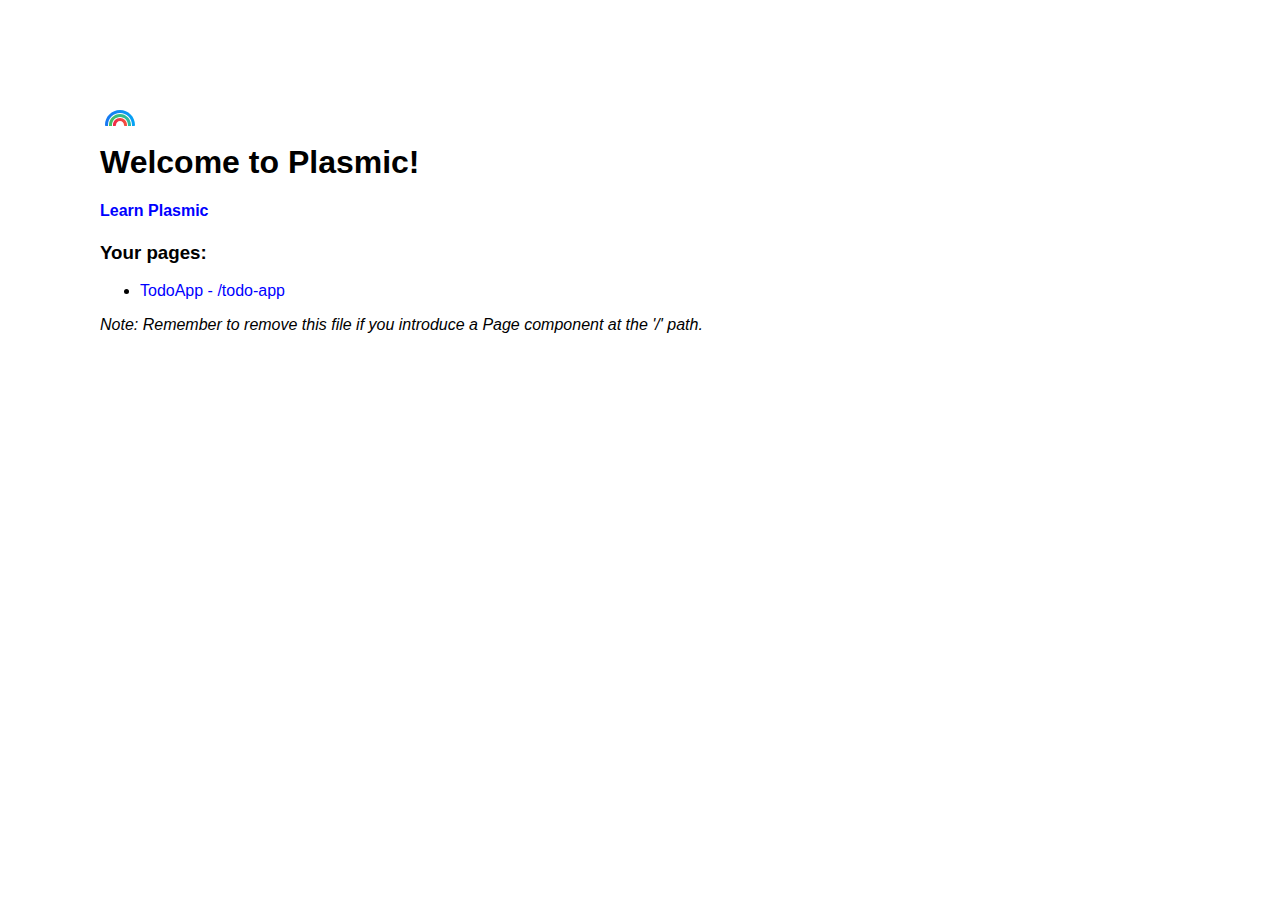
<file: index.html>
<!DOCTYPE html><html><head><meta charSet="utf-8"/><meta name="viewport" content="width=device-width"/><meta name="next-head-count" content="2"/><link rel="preload" href="/_next/static/css/6e9ef204d6fd7ac61493.css" as="style"/><link rel="stylesheet" href="/_next/static/css/6e9ef204d6fd7ac61493.css" data-n-g=""/><noscript data-n-css=""></noscript><link rel="preload" href="/_next/static/chunks/webpack-50bee04d1dc61f8adf5b.js" as="script"/><link rel="preload" href="/_next/static/chunks/framework.4b1beca48388539e3889.js" as="script"/><link rel="preload" href="/_next/static/chunks/f6078781a05fe1bcb0902d23dbbb2662c8d200b3.aa8e5050e2a558461261.js" as="script"/><link rel="preload" href="/_next/static/chunks/main-efbe81975bebf81ac90d.js" as="script"/><link rel="preload" href="/_next/static/chunks/pages/_app-33c6d42fc3518e3f0e6c.js" as="script"/><link rel="preload" href="/_next/static/chunks/pages/index-796d490bcee78b44d9bc.js" as="script"/></head><body><div id="__next"><div style="width:100%;padding:100px;align-content:center"><header><img src="[data-uri]" alt=""/><h1 style="margin:0">Welcome to Plasmic!</h1><h4><a style="color:blue" href="https://www.plasmic.app/learn/" target="_blank" rel="noopener noreferrer">Learn Plasmic</a></h4><h3>Your pages:</h3><ul><li><a style="color:blue" href="/todo-app">TodoApp - /todo-app</a></li></ul><p><i>Note: Remember to remove this file if you introduce a Page component at the &#x27;/&#x27; path.</i></p></header></div></div><script id="__NEXT_DATA__" type="application/json">{"props":{"pageProps":{}},"page":"/","query":{},"buildId":"bWt_n7lXeL_yjIVMznAER","nextExport":true,"autoExport":true,"isFallback":false}</script><script nomodule="" src="/_next/static/chunks/polyfills-4f14e8c8ea1352d3ef0d.js"></script><script src="/_next/static/chunks/webpack-50bee04d1dc61f8adf5b.js" async=""></script><script src="/_next/static/chunks/framework.4b1beca48388539e3889.js" async=""></script><script src="/_next/static/chunks/f6078781a05fe1bcb0902d23dbbb2662c8d200b3.aa8e5050e2a558461261.js" async=""></script><script src="/_next/static/chunks/main-efbe81975bebf81ac90d.js" async=""></script><script src="/_next/static/chunks/pages/_app-33c6d42fc3518e3f0e6c.js" async=""></script><script src="/_next/static/chunks/pages/index-796d490bcee78b44d9bc.js" async=""></script><script src="/_next/static/bWt_n7lXeL_yjIVMznAER/_buildManifest.js" async=""></script><script src="/_next/static/bWt_n7lXeL_yjIVMznAER/_ssgManifest.js" async=""></script></body></html>
</file>
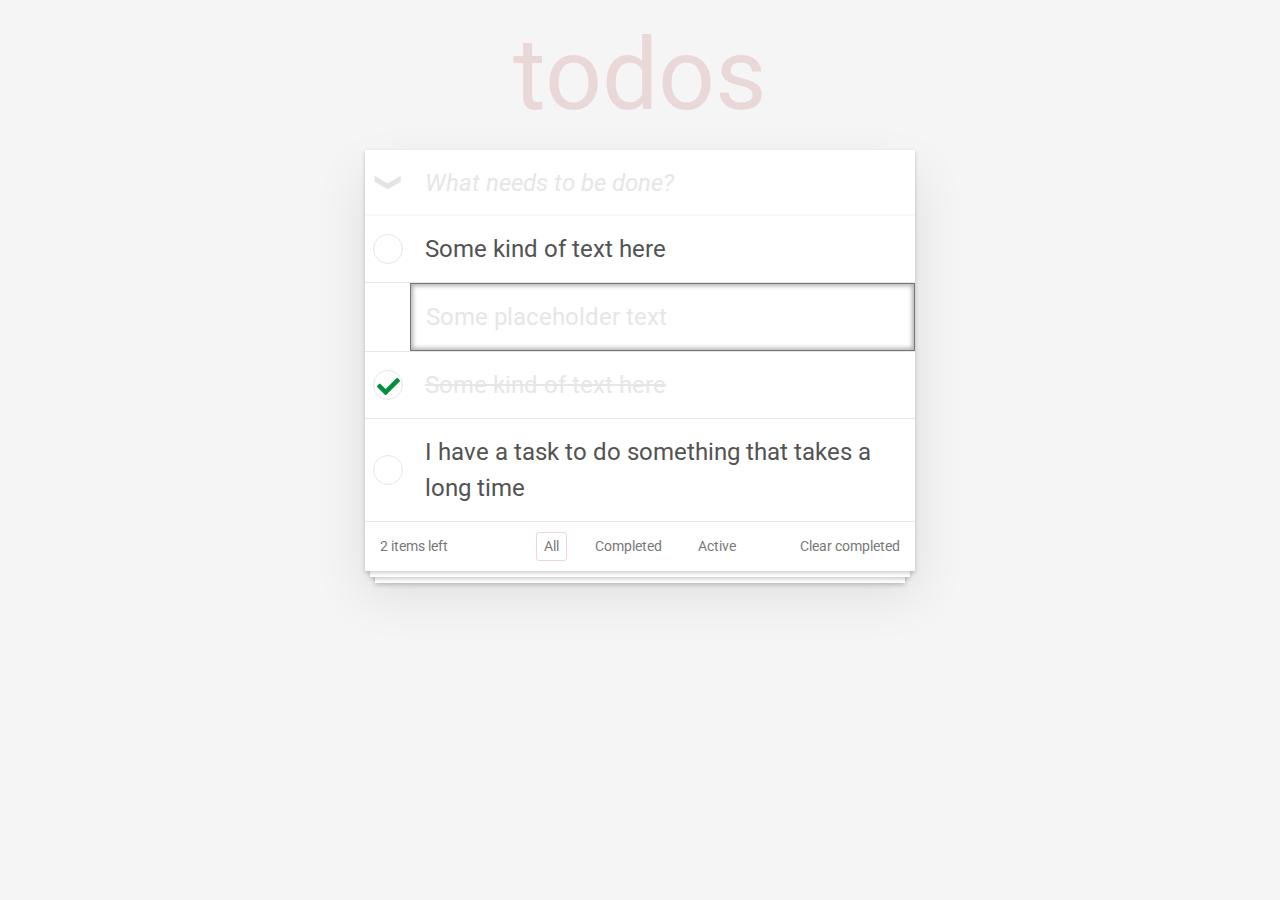
<file: todo-app.html>
<!DOCTYPE html><html><head><meta name="viewport" content="width=device-width"/><meta charSet="utf-8"/><title></title><meta name="next-head-count" content="3"/><link rel="preload" href="/_next/static/css/6e9ef204d6fd7ac61493.css" as="style"/><link rel="stylesheet" href="/_next/static/css/6e9ef204d6fd7ac61493.css" data-n-g=""/><link rel="preload" href="/_next/static/css/6a171bde6144ed8dbefd.css" as="style"/><link rel="stylesheet" href="/_next/static/css/6a171bde6144ed8dbefd.css" data-n-p=""/><noscript data-n-css=""></noscript><link rel="preload" href="/_next/static/chunks/webpack-50bee04d1dc61f8adf5b.js" as="script"/><link rel="preload" href="/_next/static/chunks/framework.4b1beca48388539e3889.js" as="script"/><link rel="preload" href="/_next/static/chunks/f6078781a05fe1bcb0902d23dbbb2662c8d200b3.aa8e5050e2a558461261.js" as="script"/><link rel="preload" href="/_next/static/chunks/main-efbe81975bebf81ac90d.js" as="script"/><link rel="preload" href="/_next/static/chunks/pages/_app-33c6d42fc3518e3f0e6c.js" as="script"/><link rel="preload" href="/_next/static/chunks/pages/todo-app-b87fed5dc659be9c76db.js" as="script"/></head><body><div id="__next"><div class="plasmic__default_style_plasmic_page_wrapper__17wzu"><div class="plasmic__default_style_all__1QizC plasmic_todo_mvc_root_reset__2NxGO PlasmicTodoApp_root__3pxQk"><div class="plasmic__default_style_all__1QizC plasmic__default_style___wab_text__1BDc3 PlasmicTodoApp_appTitle__1soxF">todos</div><div class="plasmic__default_style_all__1QizC PlasmicTodoApp_box__dmh5M__3yP7B"><div class="plasmic__default_style_all__1QizC PlasmicTodoApp_appBody__2vNJi"><div class="plasmic__default_style_all__1QizC plasmic_todo_mvc_root_reset__2NxGO PlasmicHeader_headerContainer__1URH9 __wab_instance PlasmicTodoApp_header__1pyEB"><div class="plasmic__default_style_all__1QizC PlasmicHeader_box__3lREm"><img alt="" class="plasmic__default_style_img__3g8in plasmic__default_style_all__1QizC PlasmicHeader_img__3Kp3k" role="img" src="[data-uri]"/></div><input type="text" class="plasmic__default_style_input__1SIfv plasmic__default_style_all__1QizC PlasmicHeader_textbox__3kiem" placeholder="What needs to be done?"/></div><div class="plasmic__default_style_all__1QizC PlasmicTodoApp_tasksContainer__1Ses-"><div class="plasmic__default_style_all__1QizC plasmic_todo_mvc_root_reset__2NxGO PlasmicTask_root__1u4LP __wab_instance PlasmicTodoApp_task__hewN__2VOdG"><div class="plasmic__default_style_all__1QizC PlasmicTask_box__ondqo__2AQCY"><div class="plasmic__default_style_all__1QizC PlasmicTask_box__sIvYk__69TYy"></div></div><div class="plasmic__default_style_all__1QizC PlasmicTask_box__pLiH__1DuVz"><div class="plasmic__default_style_all__1QizC PlasmicTask_box__stA__2djim"><div class="__wab_slot PlasmicTask_slotChildren__1fNRB"><div class="__wab_slot-string-wrapper">Some kind of text here</div></div></div><div class="plasmic__default_style_all__1QizC PlasmicTask_box__vDm8S__3MZhB"><button class="plasmic__default_style_button__3IN4h plasmic__default_style_all__1QizC plasmic__default_style___wab_text__1BDc3 PlasmicTask_button__32pL3">×</button></div></div></div><div class="plasmic__default_style_all__1QizC plasmic_todo_mvc_root_reset__2NxGO PlasmicTask_root__1u4LP PlasmicTask_root__state_editing__ewUFq __wab_instance PlasmicTodoApp_task__kX9M0__1KxWL"><div class="plasmic__default_style_all__1QizC PlasmicTask_box__ondqo__2AQCY"></div><div class="plasmic__default_style_all__1QizC PlasmicTask_box__pLiH__1DuVz PlasmicTask_box__state_editing__pLiHvOl7__2rl5I"><input type="text" class="plasmic__default_style_input__1SIfv plasmic__default_style_all__1QizC PlasmicTask_textbox__ZDOnQ PlasmicTask_textbox__state_editing__1O2s-" placeholder="Some placeholder text"/></div></div><div class="plasmic__default_style_all__1QizC plasmic_todo_mvc_root_reset__2NxGO PlasmicTask_root__1u4LP undefined __wab_instance PlasmicTodoApp_task__ukWol__IBN_i"><div class="plasmic__default_style_all__1QizC PlasmicTask_box__ondqo__2AQCY"><div class="plasmic__default_style_all__1QizC PlasmicTask_box__sIvYk__69TYy"><img alt="" class="plasmic__default_style_img__3g8in plasmic__default_style_all__1QizC PlasmicTask_img__2o9tu PlasmicTask_img__state_checked__380Eg" role="img" src="[data-uri]"/></div></div><div class="plasmic__default_style_all__1QizC PlasmicTask_box__pLiH__1DuVz"><div class="plasmic__default_style_all__1QizC PlasmicTask_box__stA__2djim"><div class="__wab_slot PlasmicTask_slotChildren__1fNRB PlasmicTask_slotChildren__state_checked__1whki"><div class="__wab_slot-string-wrapper">Some kind of text here</div></div></div><div class="plasmic__default_style_all__1QizC PlasmicTask_box__vDm8S__3MZhB"><button class="plasmic__default_style_button__3IN4h plasmic__default_style_all__1QizC plasmic__default_style___wab_text__1BDc3 PlasmicTask_button__32pL3">×</button></div></div></div><div class="plasmic__default_style_all__1QizC plasmic_todo_mvc_root_reset__2NxGO PlasmicTask_root__1u4LP __wab_instance PlasmicTodoApp_task___4Si1L__2WQuT"><div class="plasmic__default_style_all__1QizC PlasmicTask_box__ondqo__2AQCY"><div class="plasmic__default_style_all__1QizC PlasmicTask_box__sIvYk__69TYy"></div></div><div class="plasmic__default_style_all__1QizC PlasmicTask_box__pLiH__1DuVz"><div class="plasmic__default_style_all__1QizC PlasmicTask_box__stA__2djim"><div class="__wab_slot PlasmicTask_slotChildren__1fNRB"><div class="__wab_slot-string-wrapper">I have a task to do something that takes a long time</div></div></div><div class="plasmic__default_style_all__1QizC PlasmicTask_box__vDm8S__3MZhB"><button class="plasmic__default_style_button__3IN4h plasmic__default_style_all__1QizC plasmic__default_style___wab_text__1BDc3 PlasmicTask_button__32pL3">×</button></div></div></div></div><div class="plasmic__default_style_all__1QizC plasmic_todo_mvc_root_reset__2NxGO PlasmicFooter_footerContainer__3LgXz __wab_instance PlasmicTodoApp_footer__nPzGn"><div class="plasmic__default_style_all__1QizC PlasmicFooter_box__whp6I__3Wtur undefined"><div class="__wab_slot PlasmicFooter_slotCount__X-LU3"><div class="__wab_slot-string-wrapper">2</div></div><div class="plasmic__default_style_all__1QizC plasmic__default_style___wab_text__1BDc3 PlasmicFooter_box__mqLy8__2VCjI"> items left</div></div><div class="plasmic__default_style_all__1QizC PlasmicFooter_box__owaGf__2HfBG"><div class="__wab_flex-container"><div class="plasmic__default_style_all__1QizC plasmic_todo_mvc_root_reset__2NxGO PlasmicToggleButton_root__1xDuG PlasmicToggleButton_root__state_selected__2THfJ __wab_instance PlasmicFooter_toggleButton__haXcK__1QvQD"><div class="__wab_slot PlasmicToggleButton_slotChildren__aDrGG undefined"><div class="__wab_slot-string-wrapper">All</div></div></div><div class="plasmic__default_style_all__1QizC plasmic_todo_mvc_root_reset__2NxGO PlasmicToggleButton_root__1xDuG __wab_instance PlasmicFooter_toggleButton__wYvAr__7B86V"><div class="__wab_slot PlasmicToggleButton_slotChildren__aDrGG"><div class="__wab_slot-string-wrapper">Completed</div></div></div><div class="plasmic__default_style_all__1QizC plasmic_todo_mvc_root_reset__2NxGO PlasmicToggleButton_root__1xDuG __wab_instance PlasmicFooter_toggleButton__l8Dec__17vTa"><div class="__wab_slot PlasmicToggleButton_slotChildren__aDrGG"><div class="__wab_slot-string-wrapper">Active</div></div></div></div></div><div class="plasmic__default_style_all__1QizC plasmic__default_style___wab_text__1BDc3 PlasmicFooter_box__stRex__3OnW5 PlasmicFooter_box__state_hasCompleted__stRexriW52__ZOex2">Clear completed</div></div></div><div class="plasmic__default_style_all__1QizC PlasmicTodoApp_fakeStack__HNuPo"><div class="plasmic__default_style_all__1QizC PlasmicTodoApp_box__i1LCl__2_Px9"></div><div class="plasmic__default_style_all__1QizC PlasmicTodoApp_box__f81Wn__22tP-"></div></div></div></div></div></div><script id="__NEXT_DATA__" type="application/json">{"props":{"pageProps":{}},"page":"/todo-app","query":{},"buildId":"bWt_n7lXeL_yjIVMznAER","nextExport":true,"autoExport":true,"isFallback":false}</script><script nomodule="" src="/_next/static/chunks/polyfills-4f14e8c8ea1352d3ef0d.js"></script><script src="/_next/static/chunks/webpack-50bee04d1dc61f8adf5b.js" async=""></script><script src="/_next/static/chunks/framework.4b1beca48388539e3889.js" async=""></script><script src="/_next/static/chunks/f6078781a05fe1bcb0902d23dbbb2662c8d200b3.aa8e5050e2a558461261.js" async=""></script><script src="/_next/static/chunks/main-efbe81975bebf81ac90d.js" async=""></script><script src="/_next/static/chunks/pages/_app-33c6d42fc3518e3f0e6c.js" async=""></script><script src="/_next/static/chunks/pages/todo-app-b87fed5dc659be9c76db.js" async=""></script><script src="/_next/static/bWt_n7lXeL_yjIVMznAER/_buildManifest.js" async=""></script><script src="/_next/static/bWt_n7lXeL_yjIVMznAER/_ssgManifest.js" async=""></script></body></html>
</file>
<file: _next/static/css/6e9ef204d6fd7ac61493.css>
body,html{padding:0;margin:0;font-family:-apple-system,BlinkMacSystemFont,Segoe UI,Roboto,Oxygen,Ubuntu,Cantarell,Fira Sans,Droid Sans,Helvetica Neue,sans-serif}a{color:inherit;text-decoration:none}*{box-sizing:border-box}
</file>
<file: _next/static/css/6a171bde6144ed8dbefd.css>
@import url(https://fonts.googleapis.com/css2?family=Roboto%3Aital%2Cwght%400%2C400%3B1%2C400&display=swap);.__wab_flex-container{display:flex;flex:1 1;align-self:stretch;width:100%;height:100%;pointer-events:none}.__wab_flex-container>*{pointer-events:auto}.__wab_slot{display:contents}.__wab_slot-string-wrapper{position:relative}.__wab_passthrough{display:contents}.plasmic__default_style_all__1QizC{display:block;white-space:inherit;grid-row:auto;grid-column:auto;position:relative;background-size:100% 100%;background-repeat:no-repeat;box-shadow:none;box-sizing:border-box;text-decoration-line:none;transition-property:all;transition-timing-function:ease;transition-delay:0s;transition-duration:0s;margin:0;border-width:0}.plasmic__default_style_img__3g8in{display:inline-block}.plasmic__default_style_input__1SIfv{background:#fff}.plasmic__default_style_input__1SIfv,.plasmic__default_style_textarea__aORkV{padding:2px}.plasmic__default_style_button__3IN4h,.plasmic__default_style_input__1SIfv,.plasmic__default_style_textarea__aORkV{font-family:inherit;line-height:inherit;font-size:inherit;font-style:inherit;font-weight:inherit;color:inherit;text-transform:inherit;border:1px solid #d3d3d3}.plasmic__default_style_button__3IN4h{padding:2px 6px;background:none}.plasmic__default_style_code__Sz3Ne,.plasmic__default_style_pre__2L7Pg{font-family:inherit;line-height:inherit}.plasmic__default_style_h1__18nhR,.plasmic__default_style_h2__u_nut,.plasmic__default_style_h3__2rKIU,.plasmic__default_style_h4__102jt,.plasmic__default_style_h5__2T8ui,.plasmic__default_style_h6__26ghp{font-size:inherit;font-weight:inherit}.plasmic__default_style_address__3e6gS{font-style:inherit}.plasmic__default_style_ol__cfuZ8,.plasmic__default_style_ul__2EsAM{list-style-type:none;padding:0}.plasmic__default_style_select__26-_r{padding:2px 6px}.plasmic__default_style_li__24ESa{list-style-type:none}.plasmic__default_style_plasmic_default__component_wrapper__3qif4{display:grid}.plasmic__default_style___wab_text__1BDc3{display:inline-block}.plasmic__default_style_plasmic_page_wrapper__17wzu{display:flex;width:100%;min-height:100vh;align-items:stretch;align-self:start}.plasmic__default_style_plasmic_page_wrapper__17wzu>*{height:auto!important}.plasmic_todo_mvc_root_reset__2NxGO{font-family:Roboto;font-size:14px;font-weight:400;font-style:normal;color:#535353;text-align:left;text-transform:none;line-height:1.5;letter-spacing:normal;white-space:pre-wrap}.PlasmicHeader_headerContainer__1URH9{display:flex;flex-direction:row;align-items:center;justify-content:space-evenly;box-shadow:inset 0 -2px 1px 0 rgba(0,0,0,.03);position:relative}.PlasmicHeader_headerContainer__state_empty__uGGOD{width:100%}.PlasmicHeader_box__3lREm{flex-direction:row;position:relative;align-items:center;justify-content:space-evenly;width:45px}.PlasmicHeader_box__3lREm,.PlasmicHeader_img__3Kp3k{display:flex;flex-grow:0;flex-shrink:0;flex-basis:auto}.PlasmicHeader_img__3Kp3k{width:30px;height:30px;align-self:auto;opacity:.1}.PlasmicHeader_img__state_allChecked__2PRCy{opacity:.5}.PlasmicHeader_textbox__3kiem{display:flex;width:auto;flex-grow:1;flex-shrink:1;flex-basis:100%;font-size:24px;padding:15px;background:hsla(0,0%,100%,0);border-width:0}.PlasmicHeader_textbox__global_theme_dark__Z6unJ{color:#eaeaea}.PlasmicHeader_headerContainer__1URH9 .PlasmicHeader_textbox__3kiem::-webkit-input-placeholder{font-style:italic;color:#e6e6e6}.PlasmicHeader_headerContainer__1URH9 .PlasmicHeader_textbox__3kiem:-ms-input-placeholder{font-style:italic;color:#e6e6e6}.PlasmicHeader_headerContainer__1URH9 .PlasmicHeader_textbox__3kiem::placeholder{font-style:italic;color:#e6e6e6}.PlasmicHeader_headerContainer__global_theme_dark__1WmpJ .PlasmicHeader_textbox__global_theme_dark__Z6unJ::-webkit-input-placeholder{color:#4f4f4f}.PlasmicHeader_headerContainer__global_theme_dark__1WmpJ .PlasmicHeader_textbox__global_theme_dark__Z6unJ:-ms-input-placeholder{color:#4f4f4f}.PlasmicHeader_headerContainer__global_theme_dark__1WmpJ .PlasmicHeader_textbox__global_theme_dark__Z6unJ::placeholder{color:#4f4f4f}.PlasmicHeader_headerContainer__state_allChecked__1q8L- .PlasmicHeader_textbox__state_allChecked__3ZscV::-webkit-input-placeholder{font-style:italic;color:#e6e6e6}.PlasmicHeader_headerContainer__state_allChecked__1q8L- .PlasmicHeader_textbox__state_allChecked__3ZscV:-ms-input-placeholder{font-style:italic;color:#e6e6e6}.PlasmicHeader_headerContainer__state_allChecked__1q8L- .PlasmicHeader_textbox__state_allChecked__3ZscV::placeholder{font-style:italic;color:#e6e6e6}.PlasmicTask_root__1u4LP{display:flex;flex-direction:row;align-items:center;justify-content:space-evenly;position:relative;width:100%;border-bottom:1px solid #e6e6e6}.PlasmicTask_root__global_theme_dark__3Uvy_{border-bottom-color:#303030}.PlasmicTask_box__ondqo__2AQCY{display:flex;flex-direction:row;position:relative;align-items:center;justify-content:center;width:45px;flex-grow:0;flex-shrink:0;flex-basis:auto}.PlasmicTask_box__sIvYk__69TYy{display:block;position:relative;width:30px;flex-grow:0;flex-shrink:0;flex-basis:auto;height:30px;align-self:auto;border-radius:100px;border:1px solid #e6e6e6}.PlasmicTask_box__state_checked_global_theme_dark__sIvYkHzDraE1OtI__3HrU3{border-color:#4f4f4f}.PlasmicTask_img__2o9tu{display:flex;width:16px;height:16px;position:absolute;left:11.5px;top:12px}.PlasmicTask_img__state_checked__380Eg{left:3px;top:4px;width:23px;height:23px}.PlasmicTask_box__pLiH__1DuVz{display:flex;flex-direction:row;position:relative;align-items:center;justify-content:space-evenly;width:auto;flex-grow:1;flex-shrink:1;flex-basis:100%;padding-bottom:15px;padding-top:15px;padding-left:15px}.PlasmicTask_box__state_editing__pLiHvOl7__2rl5I{padding-top:0;padding-bottom:0;padding-left:0}.PlasmicTask_box__stA__2djim{position:relative;width:auto;flex-grow:1;flex-shrink:1;flex-basis:100%;display:flex;flex-direction:row;justify-content:flex-start;align-items:center}.PlasmicTask_slotChildren__1fNRB{font-size:24px;color:#535353}.PlasmicTask_slotChildren__global_theme_dark__3DO93{color:#eaeaea}.PlasmicTask_slotChildren__state_checked__1whki{color:#e6e6e6}.PlasmicTask_slotChildren__state_checked__1whki>*{text-decoration-line:line-through}.PlasmicTask_slotChildren__state_checked_global_theme_dark__2vB1Y{color:#4f4f4f}.PlasmicTask_textbox__ZDOnQ{display:flex}.PlasmicTask_textbox__state_editing__1O2s-{font-size:24px;padding-top:15px;padding-bottom:15px;padding-left:15px;width:auto;flex-grow:1;flex-shrink:1;flex-basis:100%;box-shadow:inset 0 0 4px 2px rgba(0,0,0,.3);background:hsla(0,0%,100%,0);border-color:#777}.PlasmicTask_textbox__state_editing_global_theme_dark__2yfTn{box-shadow:inset 0 0 4px 2px rgba(235,245,16,.46);color:#eaeaea}.PlasmicTask_root__state_editing__ewUFq .PlasmicTask_textbox__state_editing__1O2s-::-webkit-input-placeholder{color:#e6e6e6}.PlasmicTask_root__state_editing__ewUFq .PlasmicTask_textbox__state_editing__1O2s-:-ms-input-placeholder{color:#e6e6e6}.PlasmicTask_root__state_editing__ewUFq .PlasmicTask_textbox__state_editing__1O2s-::placeholder{color:#e6e6e6}.PlasmicTask_root__state_editing_global_theme_dark__2m26p .PlasmicTask_textbox__state_editing_global_theme_dark__2yfTn::-webkit-input-placeholder{color:#4f4f4f;font-style:italic}.PlasmicTask_root__state_editing_global_theme_dark__2m26p .PlasmicTask_textbox__state_editing_global_theme_dark__2yfTn:-ms-input-placeholder{color:#4f4f4f;font-style:italic}.PlasmicTask_root__state_editing_global_theme_dark__2m26p .PlasmicTask_textbox__state_editing_global_theme_dark__2yfTn::placeholder{color:#4f4f4f;font-style:italic}.PlasmicTask_box__vDm8S__3MZhB{display:flex;flex-direction:row;position:relative;align-items:center;justify-content:space-evenly}.PlasmicTask_button__32pL3{position:relative;font-size:30px;padding-left:10px;padding-right:10px;line-height:1;opacity:0}.PlasmicTask_root__1u4LP:hover .PlasmicTask_button__32pL3{opacity:.5;cursor:pointer;border-width:0}.PlasmicToggleButton_root__1xDuG{position:relative;display:flex;flex-direction:row;justify-content:space-around;align-items:center;border-radius:3px;padding:3px 7px;border:1px solid transparent}.PlasmicToggleButton_root__state_selected__2THfJ{cursor:pointer;border-radius:3px;border:1px solid rgba(175,47,47,.2)}.PlasmicToggleButton_root__1xDuG:hover{border-radius:3px;border:1px solid #e6e6e6}.PlasmicToggleButton_slotChildren__aDrGG{color:#777}.PlasmicFooter_footerContainer__3LgXz{display:flex;flex-direction:row;align-items:center;justify-content:center;position:relative;width:100%;padding:10px 15px}.PlasmicFooter_box__whp6I__3Wtur{display:flex;flex-direction:row;position:absolute;align-items:stretch;justify-content:flex-start;top:14px;left:15px}.PlasmicFooter_box__state_singularLeft__whp6I60OuE__9mqv_{left:15px}.PlasmicFooter_box__mqLy8__2VCjI,.PlasmicFooter_slotCount__X-LU3{color:#777}.PlasmicFooter_box__owaGf__2HfBG{display:flex;flex-direction:row;position:relative}.PlasmicFooter_box__owaGf__2HfBG>.__wab_flex-container{flex-direction:row;align-items:stretch;justify-content:center;margin-left:calc(0px - 20px);width:calc(100% + 20px)}.PlasmicFooter_box__owaGf__2HfBG>.__wab_flex-container>*,.PlasmicFooter_box__owaGf__2HfBG>.__wab_flex-container>.__wab_slot>*{margin-left:20px}.PlasmicFooter_toggleButton__haXcK__1QvQD.__wab_instance,.PlasmicFooter_toggleButton__l8Dec__17vTa.__wab_instance,.PlasmicFooter_toggleButton__wYvAr__7B86V.__wab_instance{position:relative;width:auto;flex-grow:0;flex-shrink:1;height:auto;align-self:flex-start}.PlasmicFooter_box__stRex__3OnW5{position:absolute;color:#777;left:371px;top:14px;cursor:pointer}.PlasmicFooter_box__state_hasCompleted__stRexriW52__ZOex2{left:auto;right:15px}.PlasmicFooter_footerContainer__3LgXz .PlasmicFooter_box__stRex__3OnW5:hover{text-decoration-line:underline}.PlasmicTodoApp_root__3pxQk{display:flex;width:100%;height:100%;position:relative;flex-direction:column;justify-content:flex-start;align-items:center;min-width:0;min-height:0;background:#f5f5f5}.PlasmicTodoApp_root__global_theme_dark__2xKMQ{background:#000}.PlasmicTodoApp_appTitle__1soxF{position:relative;width:auto;height:auto;align-self:auto;flex-grow:0;flex-shrink:1;flex-basis:auto;font-size:100px;color:rgba(175,47,47,.15)}.PlasmicTodoApp_appTitle__global_theme_dark__34WfB{color:#716565}.PlasmicTodoApp_box__dmh5M__3yP7B{box-shadow:0 25px 50px 0 rgba(0,0,0,.1);display:flex;flex-direction:column;position:relative;align-items:stretch;justify-content:flex-start;align-self:auto;width:550px;height:auto}.PlasmicTodoApp_box__global_theme_dark__dmh5ME1OtI__3QqEX{box-shadow:0 25px 50px 0 hsla(0,0%,100%,.3)}.PlasmicTodoApp_appBody__2vNJi{box-shadow:0 2px 4px 0 rgba(0,0,0,.2);display:flex;flex-direction:column;align-items:stretch;justify-content:space-evenly;width:550px;height:auto;flex-grow:0;flex-shrink:1;flex-basis:auto;position:relative;z-index:1;background:#fff}.PlasmicTodoApp_appBody__global_theme_dark__2YNdE{box-shadow:0 0 2px 0 hsla(0,0%,100%,.5);background:#222}.PlasmicTodoApp_header__1pyEB.__wab_instance{position:relative;width:auto;align-self:stretch;height:auto;flex-grow:0;flex-shrink:1}.PlasmicTodoApp_header__state_empty__3P8zT.__wab_instance{width:auto;align-self:stretch}.PlasmicTodoApp_tasksContainer__1Ses-{display:flex;flex-direction:column;position:relative;align-items:stretch;justify-content:flex-start}.PlasmicTodoApp_task___4Si1L__2WQuT.__wab_instance,.PlasmicTodoApp_task__hewN__2VOdG.__wab_instance,.PlasmicTodoApp_task__kX9M0__1KxWL.__wab_instance,.PlasmicTodoApp_task__ukWol__IBN_i.__wab_instance{align-self:stretch}.PlasmicTodoApp_footer__nPzGn.__wab_instance{position:relative;width:auto;align-self:stretch;height:auto;flex-grow:0;flex-shrink:1}.PlasmicTodoApp_fakeStack__HNuPo{display:block;position:relative;width:100%;height:auto;align-self:auto;flex-grow:0;flex-shrink:1;flex-basis:auto;z-index:-1px;margin-top:-4px;background:rgba(68,192,255,0)}.PlasmicTodoApp_box__i1LCl__2_Px9{box-shadow:0 2px 4px 0 rgba(0,0,0,.2);display:block;position:absolute;left:10px;top:6px;width:auto;height:10px;right:10px;background:#fff}.PlasmicTodoApp_box__global_theme_dark__i1LCle1OtI__1Gx1O{box-shadow:0 0 2px 0 hsla(0,0%,100%,.5);background:#222}.PlasmicTodoApp_box__f81Wn__22tP-{box-shadow:0 2px 4px 0 rgba(0,0,0,.2);display:block;position:absolute;left:5px;top:0;width:auto;right:5px;height:10px;z-index:-1px;background:#fff}.PlasmicTodoApp_box__global_theme_dark__f81WnE1OtI__3qWk_{box-shadow:0 0 2px 0 hsla(0,0%,100%,.5);background:#222}
</file>
